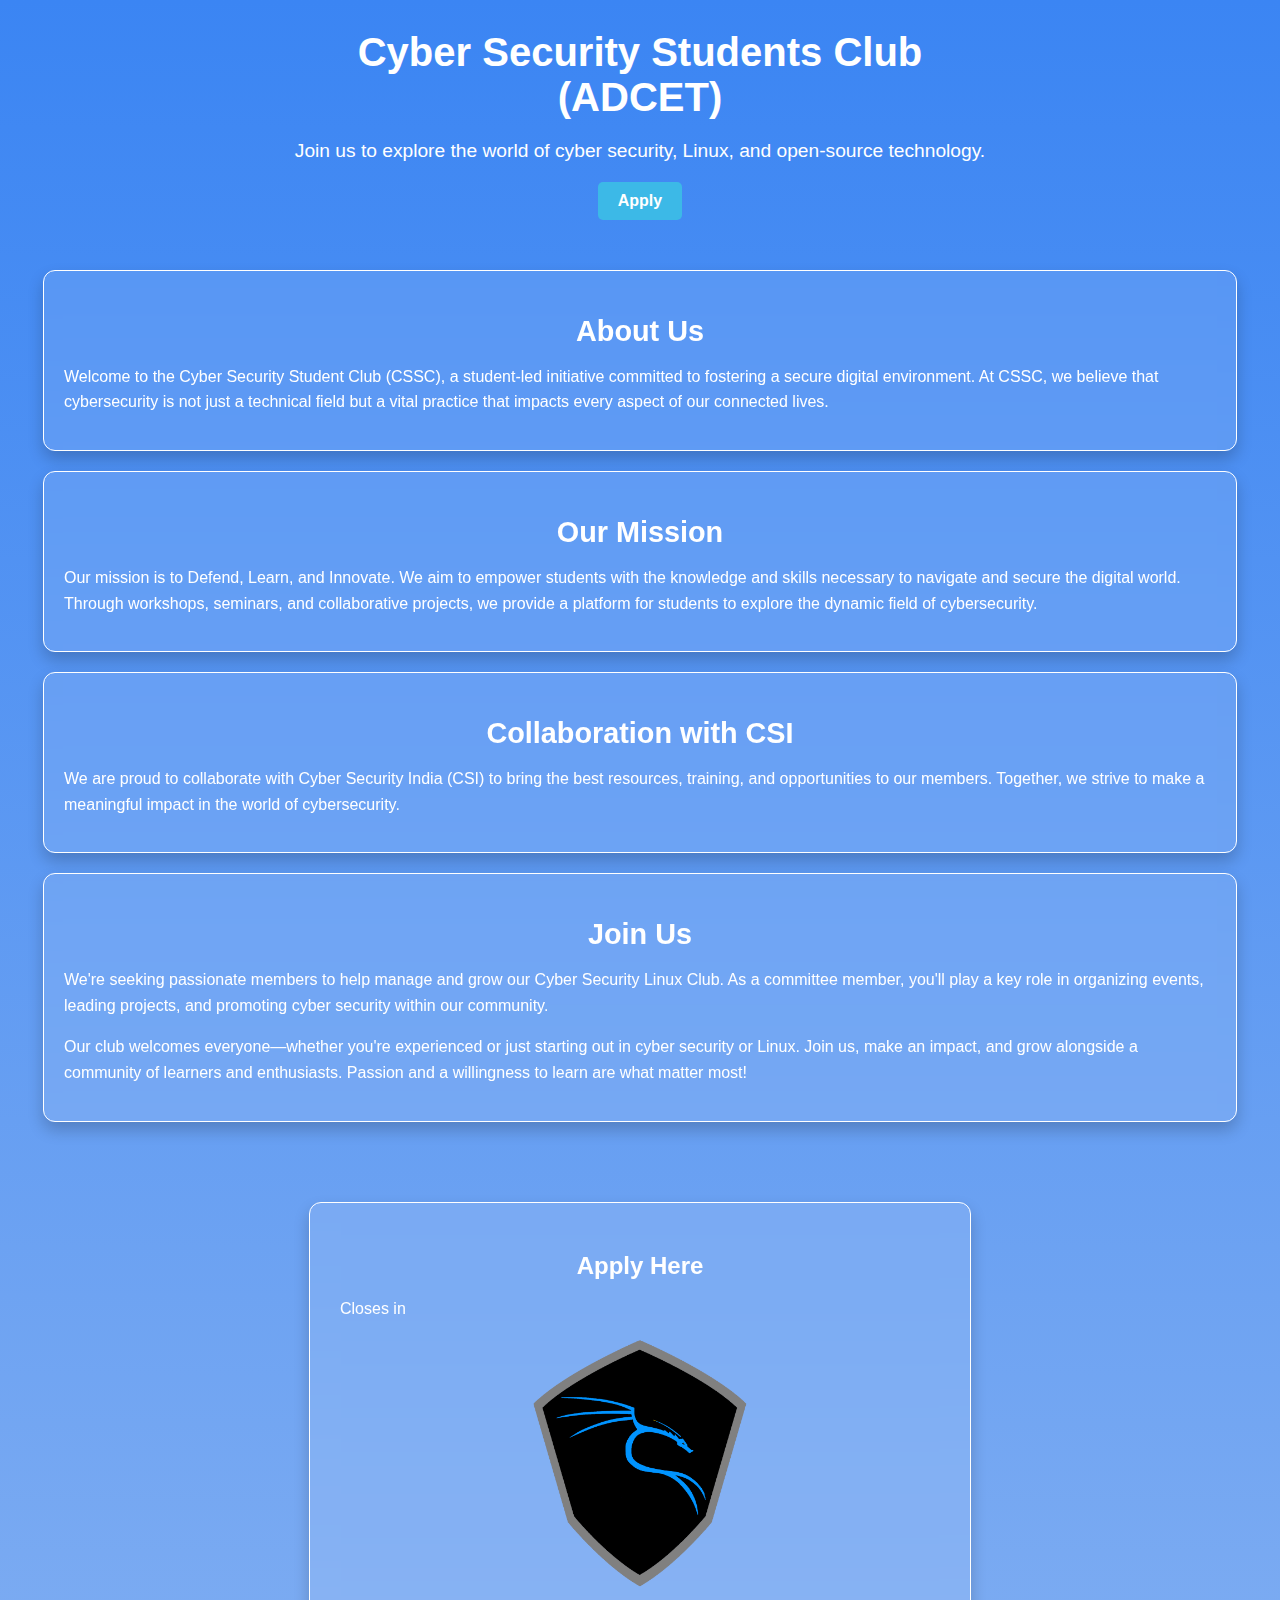
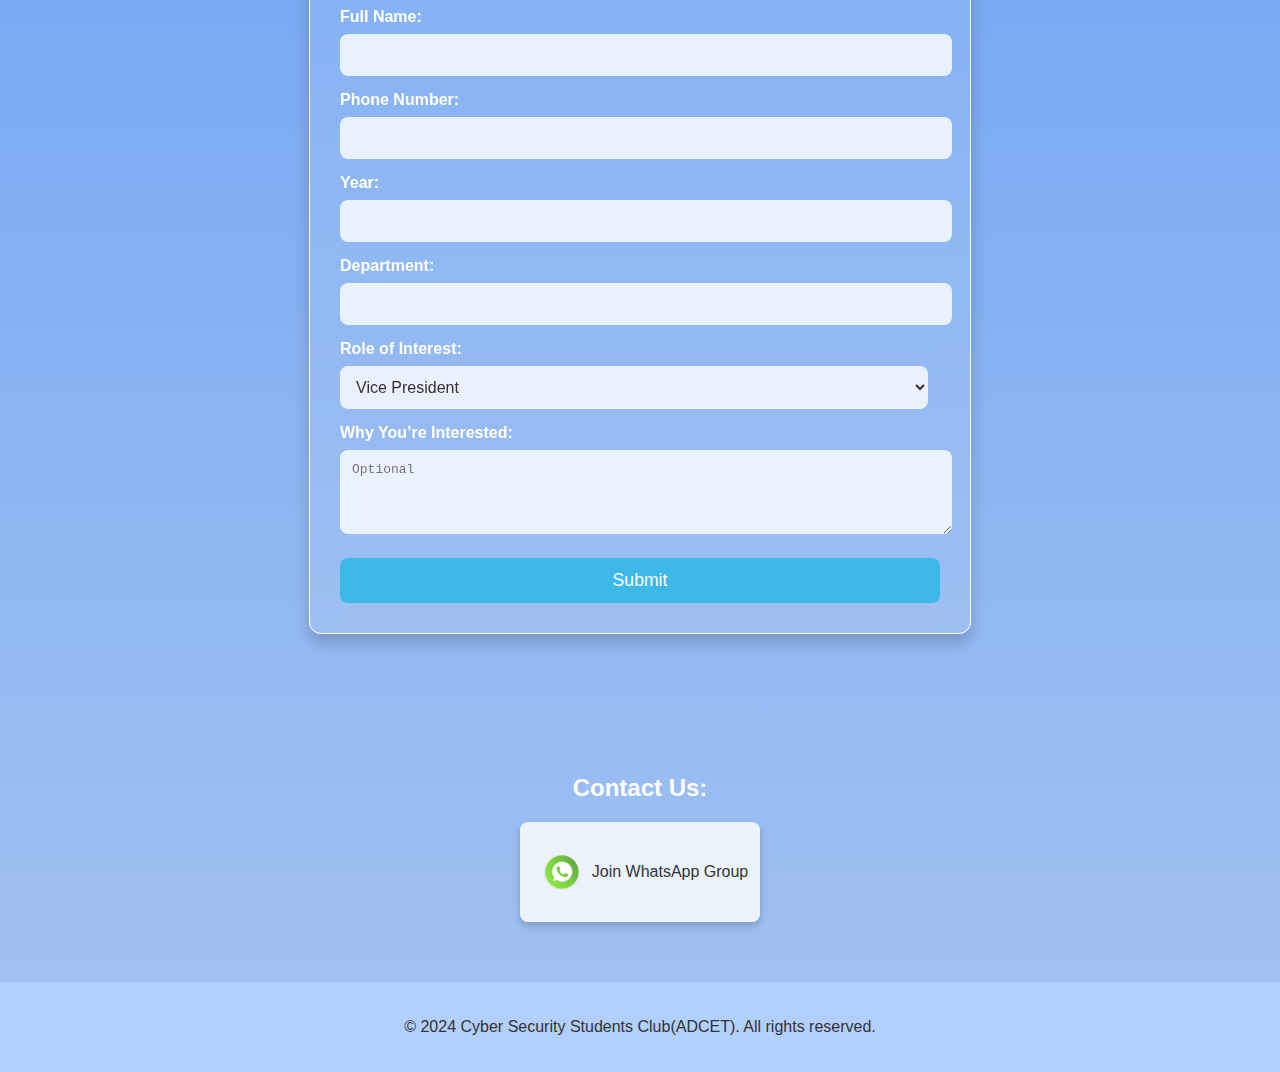
<file: register-form.html>
<!DOCTYPE html>
<html lang="en">

<head>
    <meta charset="UTF-8">
    <meta name="viewport" content="width=device-width, initial-scale=1.0">
    <title>Cyber Security & Linux Users Club</title>
    <link rel="stylesheet" href="styles.css">
    <link rel="icon" type="image/x-icon" href="images/logo.png">
</head>

<body>
    <section id="hero">
        <div class="hero-content">
            <h2>Cyber Security Students Club</h2>
            <h2>(ADCET)</h2>
            <p>Join us to explore the world of cyber security, Linux, and open-source technology.</p>
            <a href="#join" class="cta-button">Apply</a>
        </div>
    </section>

    <section id="about">
        <div class="container">
            <h2>About Us</h2>
            <p>Welcome to the Cyber Security Student Club (CSSC), a student-led initiative committed to fostering a secure digital environment. At CSSC, we believe that cybersecurity is not just a technical field but a vital practice that impacts every aspect of our connected lives.</p>
        </div>
    </section>
    <section id="about">
        <div class="container">
            <h2>Our Mission</h2>
            <p>Our mission is to Defend, Learn, and Innovate. We aim to empower students with the knowledge and skills necessary to navigate and secure the digital world. Through workshops, seminars, and collaborative projects, we provide a platform for students to explore the dynamic field of cybersecurity.</p>
        </div>
    </section>
    <section id="about">
        <div class="container">
            <h2>Collaboration with CSI</h2>
            <p>We are proud to collaborate with Cyber Security India (CSI) to bring the best resources, training, and opportunities to our members. Together, we strive to make a meaningful impact in the world of cybersecurity.</p>
        </div>
    </section>
    <section id="about">
        <div class="container">
            <h2>Join Us</h2>
            <p>We're seeking passionate members to help manage and grow our Cyber Security Linux Club. As a committee member, you'll play a key role in organizing events, leading projects, and promoting cyber security within our community.</p>
            <p>Our club welcomes everyone—whether you're experienced or just starting out in cyber security or Linux. Join us, make an impact, and grow alongside a community of learners and enthusiasts. Passion and a willingness to learn are what matter most!</p>
        </div>
    </section>

    <!-- Countdown and Form Section -->
    <section id="join">
        <div id="countdown-container">
            <div id="countdown"></div>
            <div id="form-section">
                <form id="signup-form"
                    action="https://script.google.com/macros/s/AKfycbw0sAQ0AP-Z7hfu1HyGBsoTXEcLRCaPFEf4IsaTDhSjEwBdlpXT9HO9PTJLLZwc4T_F/exec"
                    method="POST">
                    <h2 style="color: white">Apply Here</h2>
                    <div id="countdown"style="color: white;">Closes in<span id="time"> </span></div>
                    <img src="images/form-logo.png" alt="Club Logo"
                        style="box-shadow: 0 4px 8px rgba(0, 0, 0, 0)"> 

                    <label for="name">Full Name:</label>
                    <input type="text" id="name" name="name" required>

                    <label for="Phone-Number">Phone Number:</label>
                    <input type="tel" id="Phone-Number" name="Phone-Number" required pattern="\d{10}"
                        title="Please enter a 10-digit phone number">

                    <label for="Year">Year:</label>
                    <input type="number" id="Year" name="Year" required>

                    <label for="department">Department:</label>
                    <input type="text" id="department" name="department" required>

                    <label for="role">Role of Interest:</label>
                    <select id="role" name="role" required>
                        <option value="Vice-President">Vice President</option>
                        <option value="Secretary">Secretary</option>
                        <option value="treasurer">Treasurer</option>
                        <option value="Technical-Head">Technical Head</option>
                        <option value="Creative-Head">Creative Head</option>
                        <option value="Member">Member</option>
                    </select>

                    <label for="message">Why You’re Interested:</label>
                    <textarea id="message" name="message" rows="4" placeholder="Optional"></textarea>

                    <button type="submit" id="submitButton">
                        Submit
                        <span class="loading-spinner" id="loadingSpinner" style="display: none;"></span>
                    </button>
                </form>
            </div>
            <div id="closed-message" style="display: none;">
                <p>The form is closed.</p>
            </div>
        </div>
    </section>

    <!-- Modal Structure -->
    <div id="successModal" class="modal">
        <div class="modal-content">
            <h2>Thank You!</h2>
            <p>Your form has been submitted successfully.</p>
            <p>Click on the button below to join the WhatsApp group for further updates</p>
            <button id="okButton" class="ok-button">JOIN</button>
        </div>
    </div>

    <section id="contact">
        <div class="container">
            <h2 style="color: white;">Contact Us:</h2>
        </div>
        <div class="contact-links">
            <a href="https://chat.whatsapp.com/K8YsAPh67G98PdubGo2TnI" target="_blank" class="contact-link">
                <img src="images/whatsapp.png" alt="WhatsApp Logo" style="box-shadow: 0 4px 8px rgba(0, 0, 0, 0)">
                <span>Join WhatsApp Group</span>
            </a>
        </div>
    </section>

    <footer>
        <div class="container">
            <p>&copy; 2024 Cyber Security Students Club(ADCET). All rights reserved.</p>
        </div>
    </footer>
    <script src="script.js"></script>
</body>

</html>
</file>
<file: styles.css>
body {
    font-family: 'Arial', sans-serif;
    margin: 0;
    padding: 0;
    box-sizing: border-box;
    background: linear-gradient(to bottom, #3b85f3, #a4c3f1);
    /* Gradient starts with a darker blue (#446ba5) and transitions to white (#ffffff) */
}

h2{
    text-align: center;
}
#hero {
    color: #fff;
    text-align: center;
    padding: 30px 20px;
    position: relative;
    z-index: 1;
}

#hero::before {
    content: '';
    position: absolute;
    top: 0;
    left: 0;
    width: 100%;
    height: 100%;
    z-index: 1;
}

#hero .hero-content {
    position: relative;
    z-index: 2;
}

#hero h2 {
    margin: 0;
    font-size: 2.5em;
    font-weight: bold;
}

#hero p {
    font-size: 1.2em;
    margin: 20px 0;
}

.cta-button {
    display: inline-block;
    padding: 10px 20px;
    color: #fff;
    background-color: #3cb9e7;
    text-decoration: none;
    border-radius: 5px;
    font-weight: bold;
    transition: background-color 0.3s ease, transform 0.3s ease;
}

.cta-button:hover {
    background-color: #2b7fc0;
    transform: scale(1.05);
}

section {
    padding: 60px 20px;
    text-align: center;
}

#about {
    color: white;
    max-width: 90%;
    margin: 20px auto;
    padding: 20px;
    text-align: left;#myVideo {
        position: fixed;
        right: 0;
        bottom: 0;
        min-width: 100%; 
        min-height: 100%;
      }
    background: rgba(255, 255, 255, 0.1);
    border-radius: 12px;
    backdrop-filter: blur(8px);
    border: 1px solid white;
    box-shadow: 0 8px 16px rgba(0, 0, 0, 0.2);
    transition: box-shadow 0.3s ease;
    position: relative;
    z-index: 2;
}

#about:hover {
    box-shadow: 0 12px 24px rgba(0, 0, 0, 0.3);
}

#about h2 {
    font-size: 1.8em;
    margin-bottom: 15px;
}

#about p {
    font-size: 1em;
    line-height: 1.6;
    margin-bottom: 15px;
}

/* Responsive Design: Mobile adjustments */
@media (max-width: 600px) {
    #about {
        max-width: 80%;
        padding: 15px;
    }

    #about h2 {
        font-size: 1.5em;
    }

    #about p {
        font-size: 0.9em;
    }
}

section img {
    display: block;
    max-width: 80%;
    height: 250px;
    border-radius: 8px;
    margin: 20px auto;
    box-shadow: 0 4px 8px rgba(0, 0, 0, 0.2);
}

form {
    max-width: 600px;
    margin: 0px auto;
    text-align: left;
    background: rgba(255, 255, 255, 0.1);
    padding: 30px;
    border-radius: 12px;
    backdrop-filter: blur(12px);
    border: 1px solid white;
    box-shadow: 0 8px 16px rgba(0, 0, 0, 0.2);
    transition: box-shadow 0.3s ease;
    position: relative;
    z-index: 2;
}

form:hover {
    box-shadow: 0 12px 24px rgba(0, 0, 0, 0.3);
}

form label {
    display: block;
    margin-top: 15px;
    font-weight: bold;
    color: #fff;
}

form input,
form select,
form textarea {
    width: 98%;
    padding: 12px;
    margin-top: 8px;
    border: none;
    border-radius: 8px;
    font-size: 1em;
    background: rgba(255, 255, 255, 0.8);
    color: #333;
    transition: background-color 0.3s ease, box-shadow 0.3s ease;
}

form input:focus,
form select:focus,
form textarea:focus {
    outline: solid #3cb9e7;
    background-color: #fff;
    box-shadow: 0 0 8px rgba(0, 0, 0, 0.2);
}

form button {
    display: block;
    width: 100%;
    padding: 12px;
    margin-top: 20px;
    background-color: #3cb9e7;
    color: #fff;
    border: none;
    border-radius: 8px;
    font-size: 1.1em;
    cursor: pointer;
    transition: background-color 0.3s ease, transform 0.3s ease;
}

form button:hover {
    background-color: #2b7fc0;
    transform: scale(1.05);
}

.loading-spinner {
    border: 3px solid rgba(255, 255, 255, 0.3);
    border-top: 3px solid #fff;
    border-radius: 50%;
    width: 16px;
    height: 16px;
    animation: spin 1s linear infinite;
    margin-left: 8px;
    vertical-align: middle;
}

#submitButton {
    display: inline-flex;
    align-items: center;
    justify-content: center;
}

@keyframes spin {
    0% {
        transform: rotate(0deg);
    }

    100% {
        transform: rotate(360deg);
    }
}

/* Modal Styles */
.modal {
    display: none;
    position: fixed;
    z-index: 1000;
    left: 0;
    top: 0;
    width: 100%;
    height: 100%;
    overflow: auto;
    background-color: rgba(0, 0, 0, 0.4);
}

.modal-content {
    background-color: #fefefe;
    margin: 15% auto;
    padding: 20px;
    border: 1px solid #888;
    width: 80%;
    max-width: 500px;
    border-radius: 8px;
    text-align: center;
}

/* OK Button Styles */
.ok-button {
    background-color: #3cb9e7;
    color: #fff;
    border: none;
    padding: 10px 20px;
    border-radius: 5px;
    font-size: 1em;
    cursor: pointer;
    transition: background-color 0.3s ease, transform 0.3s ease;
}

.ok-button:hover {
    background-color: #2b7fc0;
    transform: scale(1.05);
}

footer {
    background-color: #b2d0fd;
    color: #333;
    text-align: center;
    padding: 20px 0;
    position: relative;
}

.contact-links {
    /* height: 60px;? */
    /* width: 50%; */
    display: flex;
    justify-content: center;
}

.contact-link {
    padding: 0px 12px;
    display: flex;
    align-items: center;
    text-decoration: none;
    color: #333;
    background: rgba(255, 255, 255, 0.8);
    border-radius: 8px;
    box-shadow: 0 4px 8px rgba(0, 0, 0, 0.2);
    transition: background-color 0.3s ease, box-shadow 0.3s ease;
}

.contact-link img {
    height: 60px;
}

.contact-link:hover {
    background-color: #45ed7d;
    color: #fff;
    box-shadow: 0 8px 16px rgba(0, 0, 0, 0.3);
}
</file>
